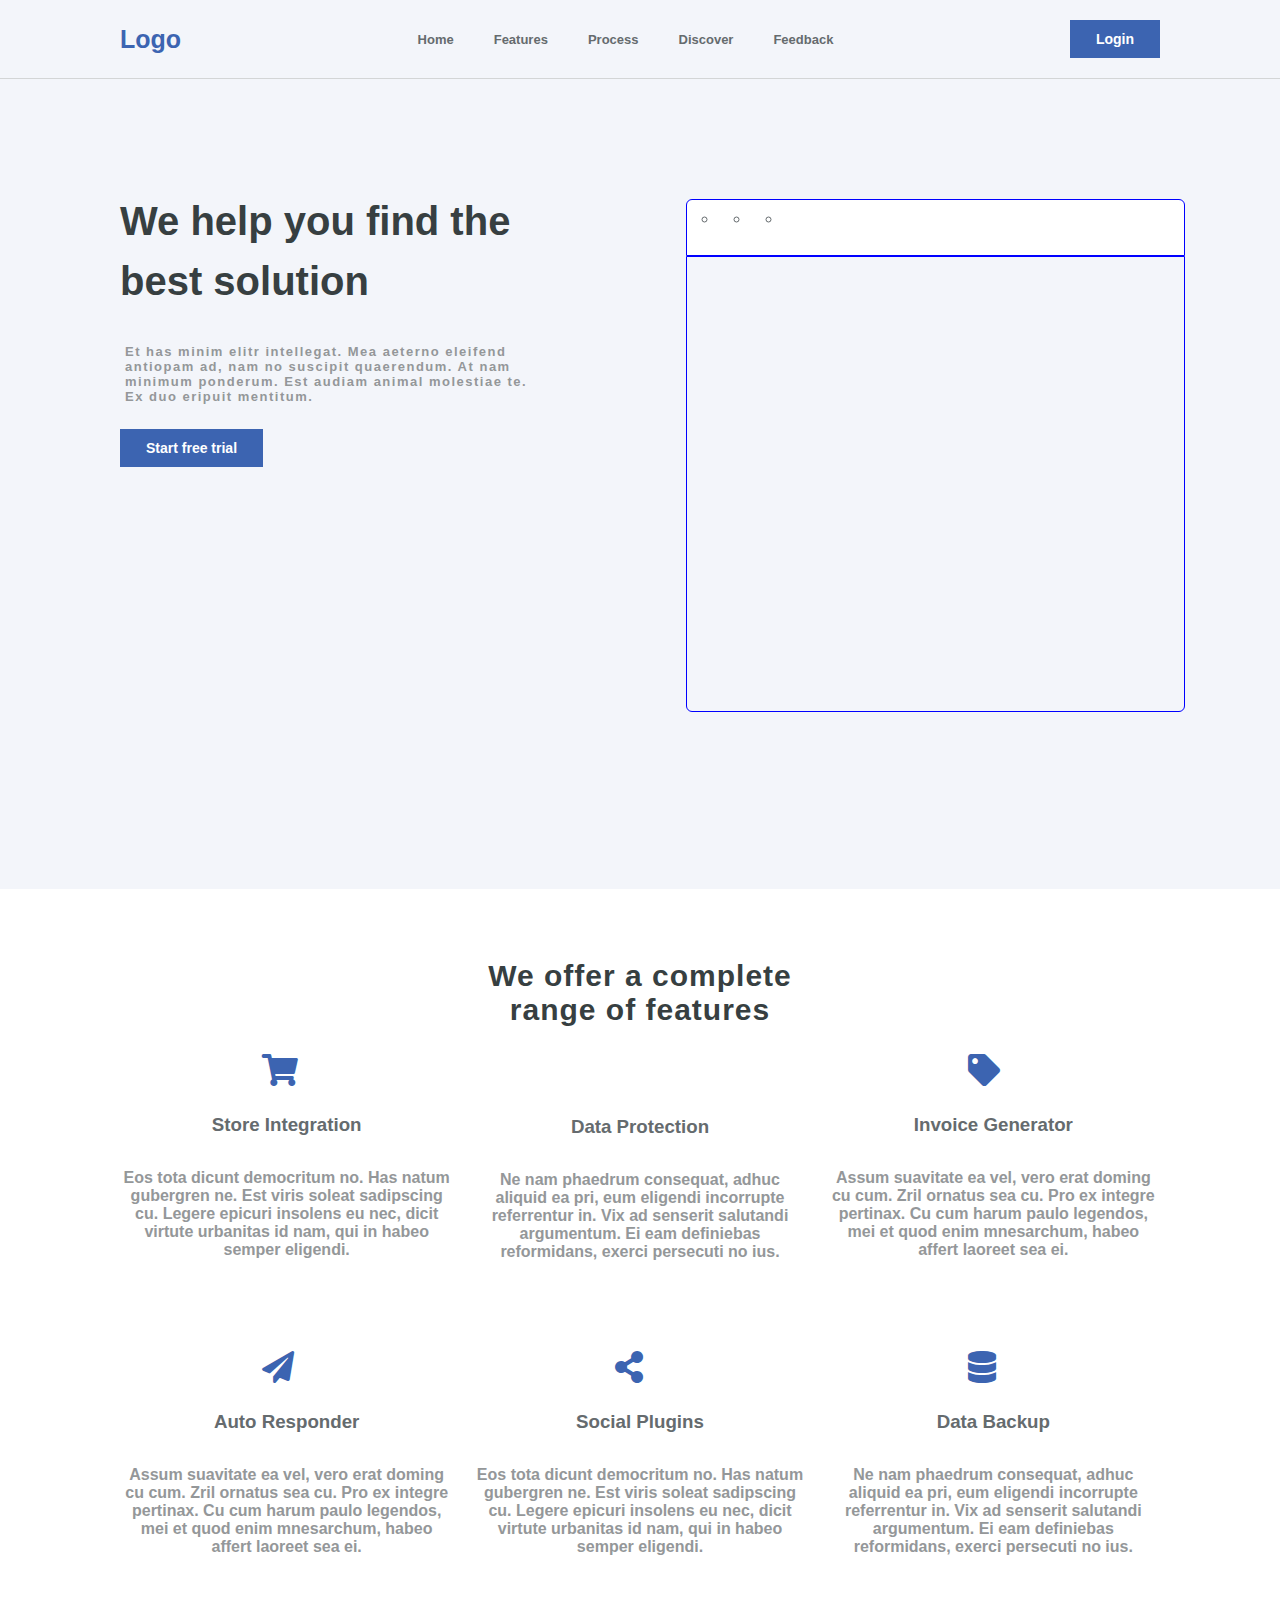
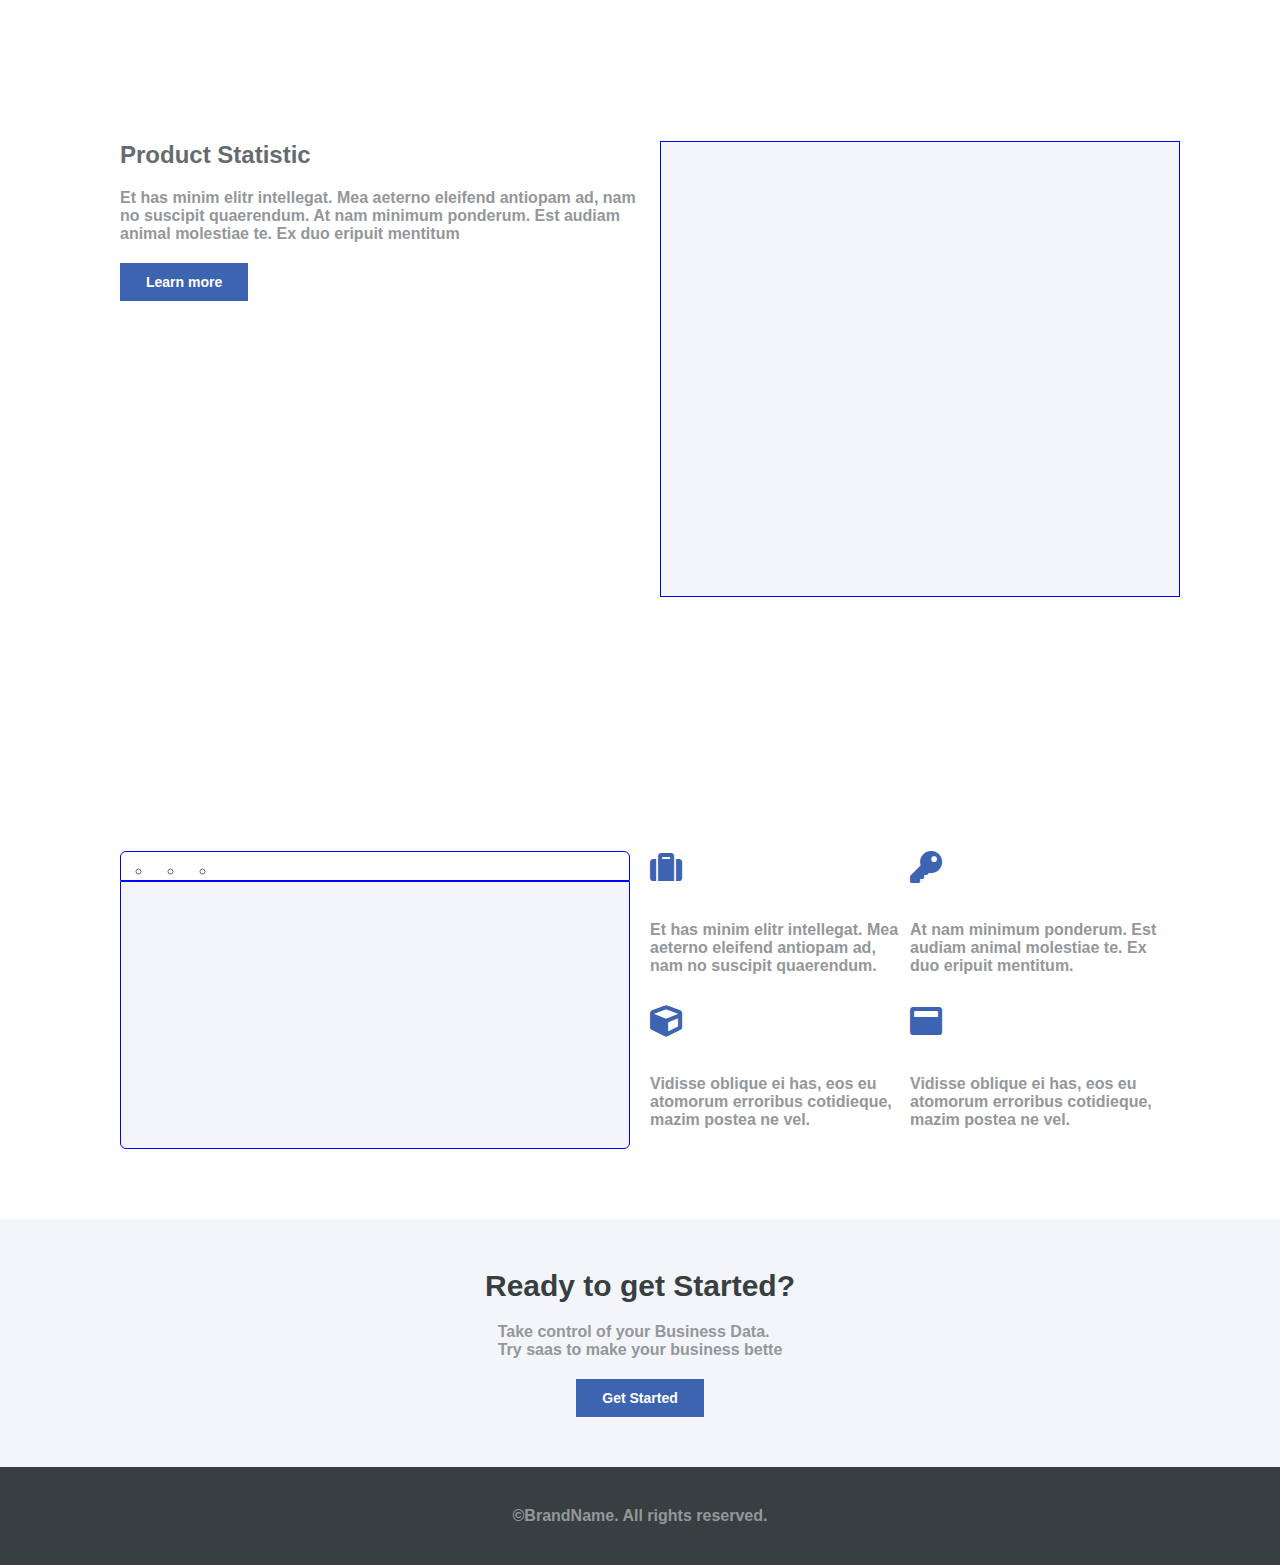
<file: index.html>
<!DOCTYPE html>
<html lang="en">

<head>
    <meta charset="UTF-8">
    <meta http-equiv="X-UA-Compatible" content="IE=edge">
    <meta name="viewport" content="width=device-width, initial-scale=1.0">
    <title>Admawin</title>
    <link rel="stylesheet" href="https://pro.fontawesome.com/releases/v5.10.0/css/all.css" />
    <link rel="stylesheet" href="style.css">
</head>

<body>
    <section id="header">
        <div class="Logo">
            <a href="#">Logo</a>
        </div>

        <div>
            <ul id="navbar">
                <li><a class="active" href="index.html">Home</a></li>
                <li><a href="features.html">Features</a></li>
                <li><a href="process.html">Process</a></li>
                <li><a href="discover.html">Discover</a></li>
                <li><a href="feedback.html">Feedback</a></li>
            </ul>
        </div>
        <div>
            <a href="page2.html"><button class="btn" type="submit">Login</button></a>
        </div>
    </section>
    <section id="intro">
        <div class="intro-left">
            <h1>We help you find the</h1>
            <h1>best solution </h1>
            <p>Et has minim elitr intellegat. Mea aeterno eleifend
                antiopam ad, nam no suscipit quaerendum. At nam
                minimum ponderum. Est audiam animal molestiae te. Ex
                duo eripuit mentitum.</p>
            <button class="btn" type="submit">Start free trial</button>
        </div>
        <div class="intro-right">
            <div class="empty-box1">
                <ul class="bullet-points">
                    <li></li>
                    <li></li>
                    <li></li>
                </ul>

            </div>
            <div class="empty-box2"></div>
        </div>

    </section>

    <section id="features" class="section-p1">
        <div class="features-headings">
            <h1>We offer a complete</h1>
            <h1>range of features</h1>
        </div>
        <div class="features-listings">
            <div class="card">
                <div>
                  <span><i class="fa fa-shopping-cart fa-2x icon-size" aria-hidden="true"></i></span>
                </div>
                <div>
                    <h3>Store Integration</h3>
                </div>
                <div class="card-content">
                   <p>
                    Eos tota dicunt democritum no. Has natum
                    gubergren ne. Est viris soleat sadipscing cu. Legere
                    epicuri insolens eu nec, dicit virtute urbanitas id
                    nam, qui in habeo semper eligendi.
                   </p>
                </div>

            </div>
            <div class="card">
                <div>
                   <span><i class="fa fa-shield fa-2x icon-size" aria-hidden="true"></i></span>
                </div>
                <div>
                    <h3>Data Protection</h3>
                </div>
                <div class="card-content">
                    <p>
                        Ne nam phaedrum consequat, adhuc aliquid ea pri,
                    eum eligendi incorrupte referrentur in. Vix ad
                    senserit salutandi argumentum. Ei eam definiebas
                    reformidans, exerci persecuti no ius.
                    </p>
                </div>

            </div>
            <div class="card">
                <div>
                    <i class="fa fa-tag fa-2x icon-size" aria-hidden="true"></i>
                 </div>
                <div>
                    <h3>Invoice Generator</h3>
                </div>
                <div class="card-content">
                   <p>
                    Assum suavitate ea vel, vero erat doming cu cum.
                    Zril ornatus sea cu. Pro ex integre pertinax. Cu cum
                    harum paulo legendos, mei et quod enim
                    mnesarchum, habeo affert laoreet sea ei.
                   </p>
                </div>

            </div>
            <div class="card">
                <div>
                    <i class="fa fa-paper-plane fa-2x icon-size" aria-hidden="true"></i>
                </div>
                <div>
                    <h3>Auto Responder</h3>
                </div>
                <div class="card-content">
                    <p>
                        Assum suavitate ea vel, vero erat doming cu cum.
                    Zril ornatus sea cu. Pro ex integre pertinax. Cu cum
                    harum paulo legendos, mei et quod enim
                    mnesarchum, habeo affert laoreet sea ei.
                    </p>
                </div>

            </div>
            <div class="card">
                <div>
                    <i class="fa fa-share-alt fa-2x icon-size" aria-hidden="true"></i>
                </div>
                <div>
                    <h3>Social Plugins</h3>
                </div>
                <div class="card-content">
                    <p>
                        Eos tota dicunt democritum no. Has natum
                    gubergren ne. Est viris soleat sadipscing cu. Legere
                    epicuri insolens eu nec, dicit virtute urbanitas id
                    nam, qui in habeo semper eligendi.
                    </p>
                </div>

            </div>
            <div class="card">
                <div>
                    <i class="fa fa-database fa-2x icon-size" aria-hidden="true"></i>
                </div>
                <div>
                    <h3>Data Backup</h3>
                </div>
                <div class="card-content">
                    <p>
                        Ne nam phaedrum consequat, adhuc aliquid ea pri,
                    eum eligendi incorrupte referrentur in. Vix ad
                    senserit salutandi argumentum. Ei eam definiebas
                    reformidans, exerci persecuti no ius.
                    </p>
                </div>

            </div>

        </div>
    </section>
    <section id="product" class="section-p1">
        <div class="product-left">
            <h2>Product Statistic</h2>
            <p>Et has minim elitr intellegat. Mea aeterno eleifend antiopam ad, nam 
                no suscipit quaerendum. At nam minimum ponderum. Est audiam 
                animal molestiae te. Ex duo eripuit mentitum</p>
            <button class="btn" type="submit">Learn more</button>
        </div>
        <div class="product-right">
            <div class="product-empty-box1">
            </div>
        </div>
    </section>
    <section id="banner">
        <div class="banner-left">
            <div class="banner-empty-box1">
                <ul class="bullet-points">
                    <li></li>
                    <li></li>
                    <li></li>
                </ul>

            </div>
            <div class="banner-empty-box2"></div>
        </div>
        <div class="banner-right">
            <div class="card">
                <div>
                    <i class="fa fa-suitcase fa-2x icon-size" aria-hidden="true"></i>
                </div>
                <p>Et has minim elitr intellegat. Mea 
                    aeterno eleifend antiopam ad, 
                    nam no suscipit quaerendum.</p>
            </div> 
            <div class="card">
                <div>
                    <i class="fa fa-key fa-2x icon-size" aria-hidden="true"></i>
                </div>
                <p>At nam minimum ponderum. Est 
                    audiam animal molestiae te. Ex 
                    duo eripuit mentitum.</p>
            </div> 
            <div class="card">
                <div>
                    <i class="fa fa-cube fa-2x icon-size" aria-hidden="true"></i>
                </div>
                <p>Vidisse oblique ei has, eos eu 
                    atomorum erroribus cotidieque, 
                    mazim postea ne vel.</p>
            </div> 
            <div class="card">
                <div>
                    <i class="fa fa-window-maximize fa-2x icon-size" aria-hidden="true"></i>
                </div>
                <p>Vidisse oblique ei has, eos eu 
                    atomorum erroribus cotidieque, 
                    mazim postea ne vel.</p>
            </div>
        </div>
        
    </section>
    <section id="newsletter">
        <div>
            <h1>
                Ready to get Started?
            </h1>
        </div>
        <div>
            <p>
                Take control of your Business Data.<br>
                Try saas to make your business bette
            </p>
        </div>
        <div>
            <button class="btn" type="submit" >Get Started</button>
        </div>
    </section>
    <footer id="footer">
        <div class="copyright">
            <p> ©BrandName. All rights reserved.</p>
        </div>
    </footer>
    <script></script>
</body>

</html>
</file>
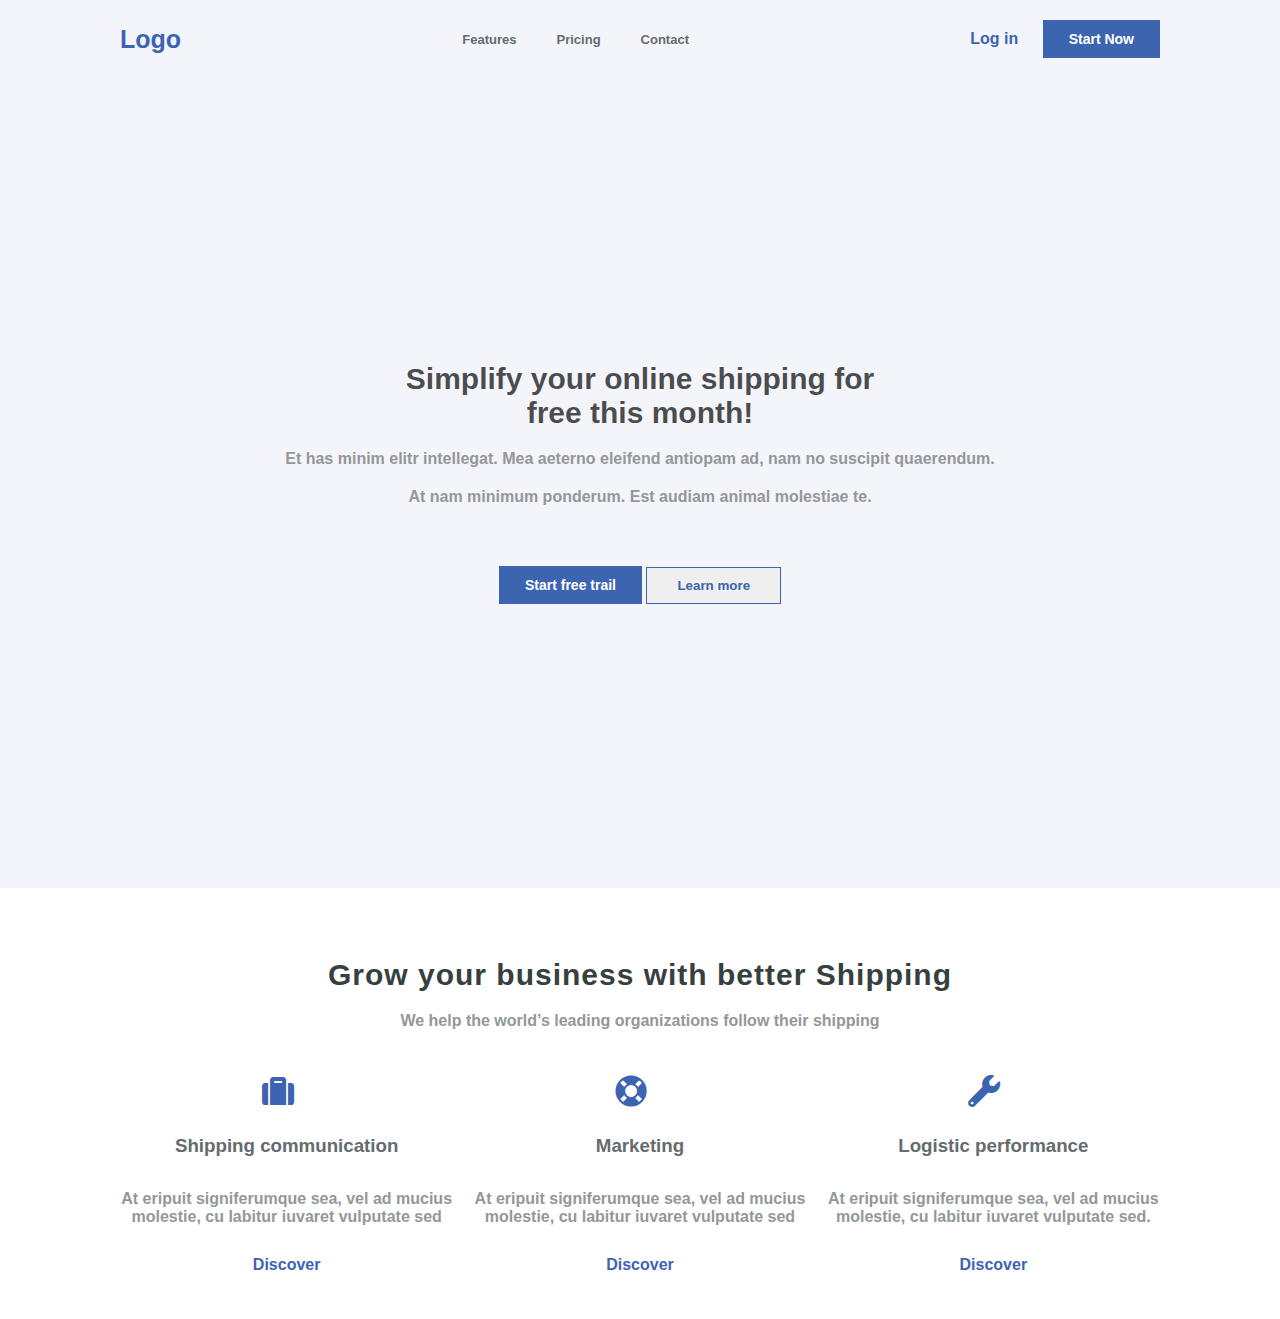
<file: page2.html>
<!DOCTYPE html>
<html lang="en">

<head>
    <meta charset="UTF-8">
    <meta http-equiv="X-UA-Compatible" content="IE=edge">
    <meta name="viewport" content="width=device-width, initial-scale=1.0">
    <title>Adwin</title>
    <link rel="stylesheet" href="https://pro.fontawesome.com/releases/v5.10.0/css/all.css" />
    <link rel="stylesheet" href="style.css">
</head>

<body>
    <section id="header-2">
        <div class="Logo">
            <a href="index.html">Logo</a>
        </div>

        <div>
            <ul id="navbar">
                <li><a href="features.html">Features</a></li>
                <li><a href="pricing.html">Pricing</a></li>
                <li><a href="contact.html">Contact</a></li>
            </ul>
        </div>
        <div id="button-section">
            <a href="login.html" class="login">Log in</a>
            <a href="Start.html"><button class="btn">Start Now</button></a>
        </div>
    </section>
    <section id="intro-2">
        <div class="intro2-headings">
            <h1>Simplify your online shipping for</h1>
            <h1>free this month!</h1>
        </div>
        <div class="intro2-para">
            <p>Et has minim elitr intellegat. Mea aeterno eleifend antiopam ad, nam no suscipit quaerendum.</p>
            <p>At nam minimum ponderum. Est audiam animal molestiae te.</p>
        </div>
        <div class="intro-button-div">
            <button class="btn">Start free trail</button>
            <button class="btn-light">Learn more</button>
        </div>

    </section>

    <section id="features" class="section-p1">
        <div class="features-headings">
            <h1>Grow your business with better Shipping</h1>
            <p>We help the world’s leading organizations follow their shipping</p>
        </div>
        <div class="features-listings">
            <div class="card">
                <div>
                    <i class="fa fa-suitcase fa-2x icon-size" aria-hidden="true"></i>
                </div>
                <div class="card-title">
                    <h3>Shipping communication</h3>
                </div>
                <div class="card-content">
                    <p> At eripuit signiferumque sea, vel ad mucius molestie,
                        cu labitur iuvaret vulputate sed</p>
                </div>
                <div>
                    <a href="#">Discover</a>
                </div>

            </div>
            <div class="card">
                <div>
                    <i class="fa fa-life-ring fa-2x icon-size" aria-hidden="true"></i>
                </div>
                <div>
                    <h3>Marketing</h3>
                </div>
                <div class="card-content">
                    <p>
                        At eripuit signiferumque sea, vel ad mucius molestie,
                        cu labitur iuvaret vulputate sed
                    </p>
                </div>
                <div>
                    <a href="#">Discover</a>
                </div>

            </div>
            <div class="card">
                <div>
                    <i class="fa fa-wrench fa-2x icon-size" aria-hidden="true"></i></div>
                <div>
                    <h3>Logistic performance</h3>
                </div>
                <div class="card-content">
                    <p>
                        At eripuit signiferumque sea, vel ad mucius molestie,
                        cu labitur iuvaret vulputate sed.
                    </p>
                </div>
                <div>
                    <a href="#">Discover</a>
                </div>

            </div>

        </div>
    </section>
    <script></script>
</body>

</html>
</file>
<file: style.css>
* {
    margin: 0;
    padding: 0;
    box-sizing: border-box;
    font-family: Arial, Helvetica, sans-serif;
}

html {
    scroll-behavior: smooth;
}

* {
    color: #656B6E;
}
a{
    text-decoration: none;
    color: #3C64B1;
    font-weight: 600;
}
p {
    color: #949799;
    font-size: 16px;
    font-weight: 600;
    margin: 20px 0;
}

.section-m1 {
    margin: 40px 0;
}

.btn {
    font-size: 14px;
    font-weight: 600;
    padding: 10px 25px;
    color: #fff;
    border: 1px solid #3C64B1;
    background-color: #3C64B1;
    cursor: pointer;
    outline: none;
    transition: 0.2s;
}

.btn:hover {
    background-color: #373F41;
    color: #fff;
}


body {
    width: 100%;
}


/* section one */

#header {
    display: flex;
    align-items: center;
    justify-content: space-between;
    padding: 20px 120px;
    background: #F3F5FA;
    border-bottom: 1px solid #d3d5d6;
    z-index: 999;
    position: sticky;
    top: 0;
    left: 0;
}

.Logo a {
    text-decoration: none;
    font-size: 25px;
    font-weight: 600;
    color: #3C64B1;
    transition: 0.3s ease;
}

.Logo a:hover {
    color: #373F41;
}

#navbar {
    display: flex;
    align-items: center;
    justify-content: center;
}

#navbar li {
    list-style: none;
    padding: 0 20px;
}

#navbar li a {
    text-decoration: none;
    font-size: 13px;
    font-weight: 600;
    color: #656B6E;
    transition: 0.3s ease;
    position: relative;
}

#navbar li a:hover,
#navbar li a:active {
    color: #3C64B1;
}

#navbar li a:hover::after {
    content: "";
    width: 50%;
    height: 2px;
    background: #3C64B1;
    position: absolute;
    bottom: -4px;
    left: 0px;
}

#intro {
    background: #F3F5FA;
    height: 90vh;
    width: 100%;
    padding: 20px 120px;
    display: flex;
    justify-content: center;
}

.intro-left {
    margin: 100px 0;
    width: 40%;
}

.intro-right {
    margin: 100px 0;
    width: 60%;
}

.empty-box1 {
    width: 80%;
    height: 10%;
    margin-left: 150px;
    border-radius: 6px 6px 0 0;
    background: #fff;
    border: 1px solid blue;
}

.empty-box2 {
    width: 80%;
    height: 80%;
    margin-left: 150px;
    background: #F3F5FA;
    border: 1px solid blue;
    border-radius: 0 0 6px 6px;
}

.bullet-points {
    list-style-type: circle;
    padding: 0;
    display: flex;
    margin: 4px 16px;
}

.bullet-points li {
    font-size: large;
    margin: 4px 16px;
}


.intro-left h1 {
    color: #373F41;
    font-size: 40px;
    padding-bottom: 15px;
}

.intro-left h2 {
    color: #373F41;
    padding-bottom: 15px;
}

.intro-left p{
    font-size: 13px;
    color: #949799;
    font-weight: 550;
    letter-spacing: 1.5px;
    padding: 5px;
    margin-bottom: 20px;
}

#features {
    height: 100%;
    width: 100%;
    padding: 20px 120px;
}

.features-headings {
    margin-top: 50px;
    display: flex;
    flex-direction: column;
    justify-content: center;
    align-items: center;
}

.features-headings h1 {
    color: #373F41;
    font-size: 30px;
    letter-spacing: 1px;
}

.features-listings {
    display: grid;
    grid-template-columns: repeat(3, 1fr);
    gap: 20px;
}

.features-listings .card {
    margin-left: 10px;
    color: #000;
    display: flex;
    flex-direction: column;
    align-items: center;
    justify-content: center;
    gap: 10px;
    margin: 25px 0;
}
.icon-size{
    height: 50px;
    width: 50px;
    color: #3C64B1;
}
.card-image {
    height: 40px;
    width: 40px;
}

.card .card-content {
    margin-top: 3px;
    text-align: center;
    align-items: center;
}
.card .card-title{
    color: #373F41;
}

#product {
    height: 90vh;
    width: 100%;
    padding: 20px 120px;
    display: flex;
    justify-content: center;
}

.product-left {
    margin: 100px 0;
    width: 50%;
}

.product-right {
    margin: 100px 0;
    width: 50%;
}

.product-empty-box1 {
    width: 100%;
    height: 80%;
    margin-left: 20px;
    background: #F3F5FA;
    border: 1px solid blue;
}

#banner {
    height: 100%;
    width: 100%;
    padding: 20px 120px;
    display: flex;
    margin: 0 0 50px 0;
}

.banner-left {
    width: 50%;
}

.banner-right {
    margin-left: 20px;
    width: 50%;
    display: grid;
    grid-template-columns: repeat(2, 1fr);
    gap: 10px;
}

.banner-empty-box1 {
    width: 100%;
    height: 10%;
    border-radius: 6px 6px 0 0;
    background: #fff;
    border: 1px solid blue;
}

.banner-empty-box2 {
    width: 100%;
    height: 90%;
    background: #F3F5FA;
    border: 1px solid blue;
    border-radius: 0 0 6px 6px;
}

#newsletter {
    width: 100%;
    height: 100%;
    background: #F3F5FA;
    display: flex;
    flex-direction: column;
    justify-content: center;
    align-items: center;
    padding: 50px 120px;
}

#newsletter h1 {
    color: #373F41;
    font-size: 30px;
}

#footer {
    width: 100%;
    height: 100%;
    padding: 20px 120px;
    background: #373F41;
    display: flex;
    flex-direction: row;
    justify-content: center;
    align-items: center;
}

footer .copyright {
    text-align: center;
}

/* page 2 Css*/
#header-2 {
    display: flex;
    align-items: center;
    justify-content: space-between;
    padding: 20px 120px;
    background: #F3F5FA;
    z-index: 999;
    position: sticky;
    top: 0;
    left: 0;
}

.login{
    text-decoration: none;
    font-size: 16px;
    color: #3C64B1;
    margin-right: 20px;
    font-weight: 600;
}

#intro-2{
    background: #F3F5FA;
    height: 90vh;
    width: 100%;
    display: flex;
    flex-direction: column;
    justify-content: center;
    align-items: center;
}
.intro2-headings{
    display: flex;
    flex-direction: column;
    justify-content: center;
    align-items: center;
}
.intro2-headings h1{
    font-size: 30px;
    color:rgba(0, 0, 0, 0.699);
}
.intro2-para p{
    font-size: 16px;
}
.btn-light{
    font-weight: 600;
    padding: 10px 30px;
    color: #3C64B1;
    border: 1px solid #3C64B1;
    background-color: none;
    cursor: pointer;
    outline: none;
    transition: 0.2s;
}
.intro-button-div{
    gap: 5px;
}
.intro2-para{
    text-align: center;
    margin-bottom: 40px;
}
</file>
